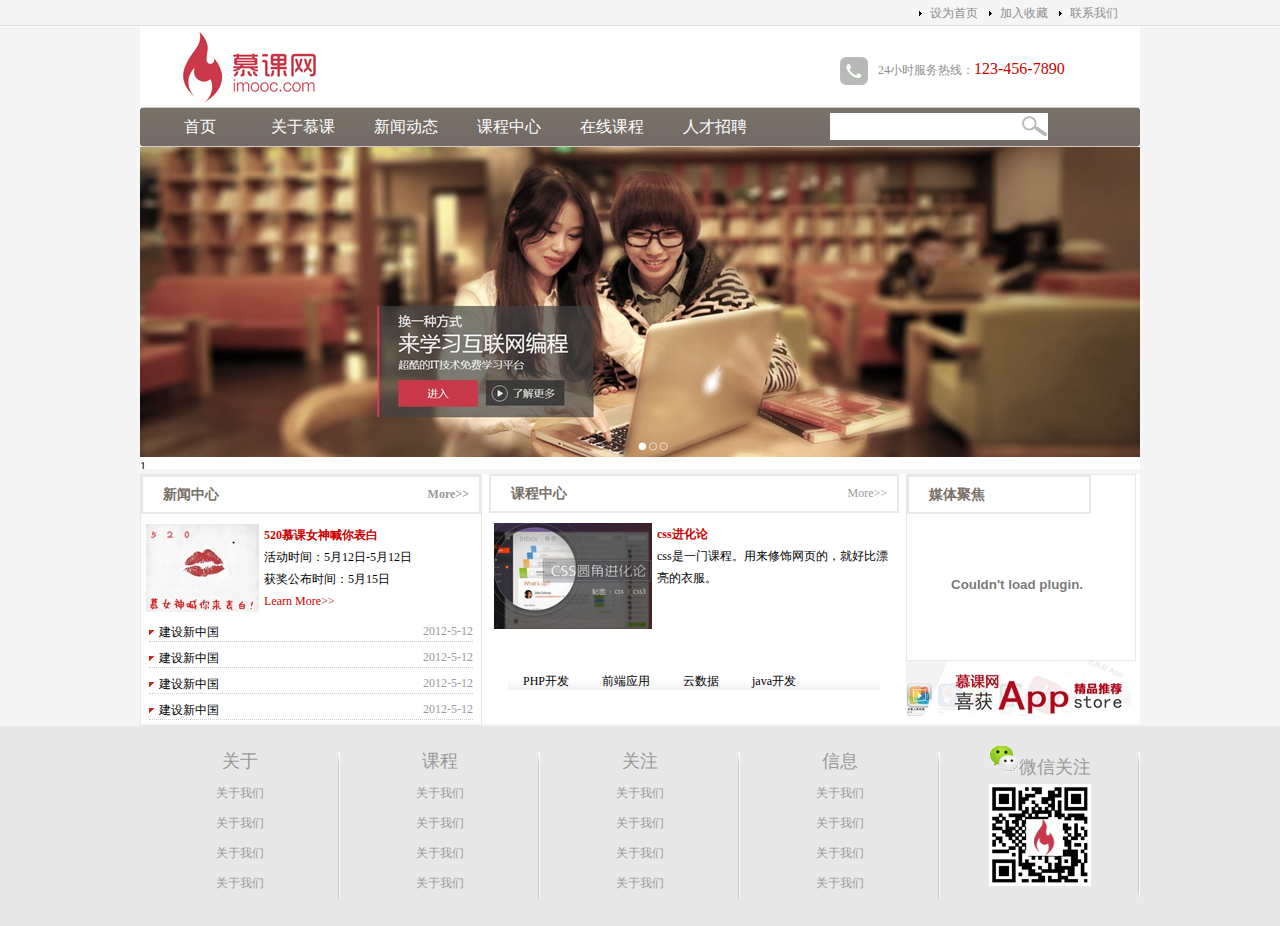
<file: qiye/index.html>
<!DOCTYPE html>
<html>
<head>
<meta http-equiv="Content-Type" content="text/html;charset=utf-8" />
<title>首页</title>
<link href="css/main.css" rel="stylesheet" type="text/css">
<script type="text/javascript" src="js/setHomeSetFav.js" charset="gb2312"></script>
<!-- 引入插件文件 -->
<script type="text/javascript" src="js/myfocus-2.0.1.min.js" charset="utf-8"></script>
<script type="text/javascript" src="js/mf-pattern/mF_fancy.js"></script>
<link href="js/mf-pattern/mF_fancy.css">
<!-- 引入插件文件结束 -->
<!-- 插件使用 -->
<script type="text/javascript">
myFocus.set({
	id:"picBox"
})
</script>
</head>
<body>
<!--头部制作-->
<div class="header">
	<div class="header_content">
		<ul>
			<li><a href="#">联系我们</a></li>
			<li><a href="#" onclick="AddFavorite(window.location, document.title)">加入收藏</a></li>
			<li><a href="#" onclick="SetHome(window.location)">设为首页</a></li>
		</ul>
	</div>
</div>
<!--头部制作结束-->
<!-- wrap部分 -->
<div class="wrap">
	<!-- logo部分 -->
	<div class="logo">
		<div class="logo_left">
			<a href="#"></a>
		</div>
		<div class="logo_right">
			<img src="img/tel.jpg" alt="服务热线">24小时服务热线：<span class="tel">123-456-7890</span>
		</div>
	</div>
	<!-- logo部分结束 -->
	<!-- nav部分 -->
	<div class="nav">
		<div class="nav_left"></div>
		<div class="nav_mid">
			<div class="nav_mid_left">
				<ul>
					<li><a href="#">首页</a></li>
					<li><a href="list.html">关于慕课</a></li>
					<li><a href="list.html">新闻动态</a></li>
					<li><a href="list.html">课程中心</a></li>
					<li><a href="list.html">在线课程</a></li>
					<li><a href="list.html">人才招聘</a></li>
				</ul>
				</div>
			<div class="nav_mid_right">
				<form action="" method="post">
					<input type="text" name="keyword" class="search_txt">
				</form>
			</div>
		</div>
		<div class="nav_right"></div>
	</div>
	<!-- nav结束 -->
	<!-- 焦点图部分 -->
	<div class="ad" id="picBox">
		<div class="loading"><img src="img/loading.gif" alt="图片加载中"></div>
		<div class="pic">
			<ul>
				<li><img src="img/ad2.jpg" alt="1"></li>
				<li><img src="img/ad3.jpg" alt="2"></li>
				<li><img src="img/ad4.jpg" alt="3"></li>
			</ul>
		</div>
	</div>
	<!-- 焦点图结束 -->
	<!-- 信息展示区 -->
	<div class="main">
		<!-- 新闻区 -->
		<div class="news">
			<div class="title">
				<h2 class="title_left">新闻中心<h2>
				<a href="news.html" class="title_right">More&gt;&gt;</a>
			</div>
			<div class="pic_news">
				<img src="img/news.jpg" alt="1">
				<h2><a href="news.html">520慕课女神喊你表白</a></h2>
				<p>活动时间：5月12日-5月12日<br/>
					获奖公布时间：5月15日<br/>
					<a href="news.html">Learn More&gt;&gt;</a><br/>
				</p>
			</div>
			<div class="news_list">
				<ul>
					<li><a href="news.html">建设新中国</a><span class="date">2012-5-12</span></li>
					<li><a href="news.html">建设新中国</a><span class="date">2012-5-12</span></li>
					<li><a href="news.html">建设新中国</a><span class="date">2012-5-12</span></li>
					<li><a href="news.html">建设新中国</a><span class="date">2012-5-12</span></li>
				</ul>
			</div>
		</div>
		<!-- 课程区 -->
		<div class="course">
			<div class="title">
				<h2 class="title_left">课程中心</h2>
				<a href="news.html" class="title_right">More&gt;&gt;</a>
			</div>
			<div class="course_pic">
				<img src="img/css.jpg" alt="css">
				<h2><a href="news.html">css进化论</a></h2>
				<p>css是一门课程。用来修饰网页的，就好比漂亮的衣服。</p>
			</div>
			<div class="course_type">
				<ul>
					<li>PHP开发</li>
					<li>前端应用</li>
					<li>云数据</li>
					<li>java开发</li>
				</ul>
			</div>
		</div>
		<!-- slidebar区 -->
		<div class="slidebar">
			<div class="video">
				<div class="title">
					<h2 class="title_left">媒体聚焦</h2>
				</div>
				<div class="video_content">
					<embed src='http://player.youku.com/player.php/Type/Folder/Fid//Ob//sid/XMTgzMzY4MDE5Mg==/v.swf' quality='high' width='220' height='140' align='middle' allowScriptAccess='always' allowFullScreen='true' mode='transparent' type='application/x-shockwave-flash'></embed>
				</div>
			</div>
			<div class="slidebar_ad">
				<img src="img/app.jpg" alt="app">
			</div>
		</div>
	</div>
	<!-- 信息展示区结束 -->
</div>
<!-- wrap结束 -->
<!-- 版权区 -->
<div class="copyright">
	<div class="copyright_content">
		<ul>
			<li>
				<a href="#">关于</a>
				<ul>
					<li><a href="#">关于我们</a></li>
					<li><a href="#">关于我们</a></li>
					<li><a href="#">关于我们</a></li>
					<li><a href="#">关于我们</a></li>
				</ul>
			</li>
			<li>
				<a href="#">课程</a>
				<ul>
					<li><a href="#">关于我们</a></li>
					<li><a href="#">关于我们</a></li>
					<li><a href="#">关于我们</a></li>
					<li><a href="#">关于我们</a></li>
				</ul>
			</li>
			<li>
				<a href="#">关注</a>
				<ul>
					<li><a href="#">关于我们</a></li>
					<li><a href="#">关于我们</a></li>
					<li><a href="#">关于我们</a></li>
					<li><a href="#">关于我们</a></li>
				</ul>
			</li>
			<li>
				<a href="#">信息</a>
				<ul>
					<li><a href="#">关于我们</a></li>
					<li><a href="#">关于我们</a></li>
					<li><a href="#">关于我们</a></li>
					<li><a href="#">关于我们</a></li>
				</ul>
			</li>
			<li>
				<a href="#"><img src="img/weixin.png" alt="weixin">微信关注</a>
				<ul>
					<li><img src="img/qrcode.jpg" alt="erweima"></li>
				</ul>
			</li>
		</ul>
	</div>
</div>
</body>
</html>
</file>
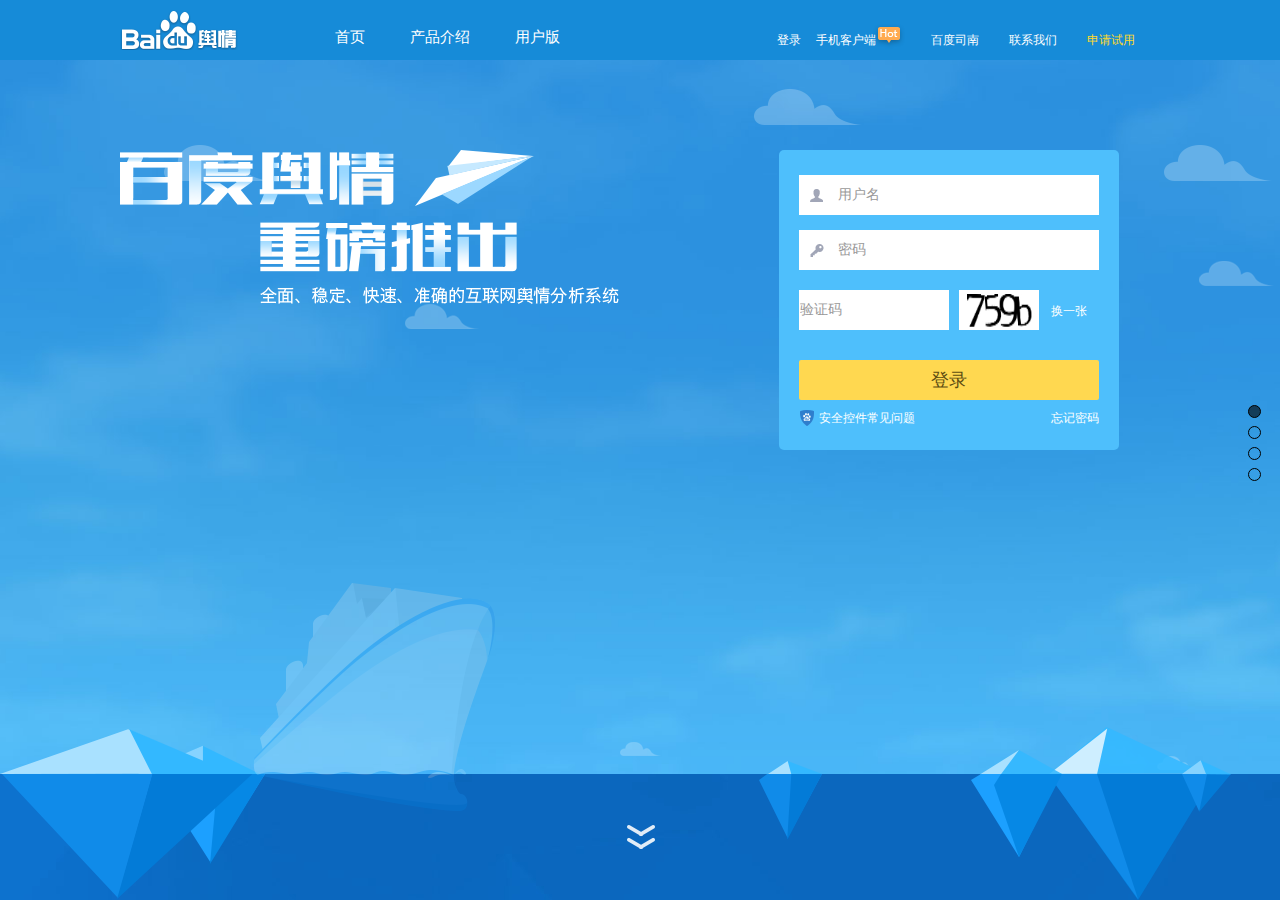
<file: baiduyuqing/baidu.html>
<!DOCTYPE html>
<html lang="en">
<head>
    <meta charset="UTF-8">
    <title>Title</title>
    <link rel="stylesheet" href="css/public.css">
    <link rel="stylesheet" href="css/baidu.css">
</head>
<body>
<div class="bigbox">
    <div class="daohang">
        <div class="zhong">
            <a href=""></a>
            <ul>
                <li><a href="">首页</a></li>
                <li><a href="">产品介绍</a></li>
                <li><a href="">用户版</a></li>
            </ul>
            <ul>
                <li><a href="">登录</a></li>
                <li><a href="" class="sjkhd">手机客户端</a></li>
                <li><a href="">百度司南</a></li>
                <li><a href="">联系我们</a></li>
                <li><a href="" style="color:#FFDA28;">申请试用</a></li>
            </ul>
            <div class="dian">
                <span class="dian-top"></span>
                <span class="dian-bottom"></span>
            </div>
            <div class="meau">
                <a href="">登录</a>
                <a href="">手机客户端</a>
                <a href="">百度司南</a>
                <a href="">联系我们</a>
                <a href="">申请试用</a>
            </div>
        </div>
    </div>

    <div class="box">
        <div class="list">
                <div class="yun-f"></div>
                <div class="yun-t"></div>
                <div class="yun-th"></div>
                <div class="yuqing">
                    <div class="zi"></div>
                    <div class="feiji"></div>
                </div>
            <div class="footer">
                <div class="obj1"></div>
                <div class="obj2"></div>
                <div class="obj3"></div>
                <div class="obj4 animate-left"></div>
                <div class="jian"></div>
            </div>
            <div class="dlk">
                <div class="yhm">
                    <div class="left"></div>
                    <input type="text" value="用户名">
                </div>
                <div class="mima">
                    <div class="left"></div>
                    <input type="text" value="密码">
                </div>
                <div class="yzm">
                    <input type="text" value="验证码">
                </div>
                <div class="huan">
                    <div class="yzmt"><img src="images/cas.baidu.com.jpg" alt=""></div>
                    <a href="">换一张</a>
                </div>
                <a href="" class="dl">登录</a>
                <div class="aqkj">
                    <div class="left"></div>
                    <a href="">安全控件常见问题</a>
                    <a href="">忘记密码</a>
                </div>
            </div>
        </div>
        <div class="list">
            <div class="tupian animate-right"></div>
            <div class="footer-1">
                <div></div>
                <div></div>
                <div></div>
                <div></div>
                <div></div>
                <div class="jian"></div>
            </div>
            <div class="middle animate-left">
                <h1></h1>
                <span>数据收集与处理</span>
                <p>15年专业数据收集与语义分析技术积累<br>
                    卓越极致，不断攀登</p>
            </div>
        </div>
        <div class="list">
            <div class="tupian-1 tupian animate-right"></div>
            <div class="footer-2">
                <div class="jian"></div>
            </div>
            <div class="middle animate-left">
                <h2></h2>
                <span>舆情分析逻辑与架构</span>
                <p>声量诊断、传播分析、情感提炼、受众画像
                    <br>
                    有方法论，更有智慧</p>
                <div class="kuai"></div>
                <div class="kuai"></div>
                <div class="kuai"></div>
                <div class="kuai"></div>
                <div class="kuai"></div>
            </div>

        </div>
        <div class="list">
            <div class="middle animate-left">
                <h3></h3>
                <span>专业数据可视化</span>
                <p>非凡的数据洞悉和可视化能力
                    <br>
                    精研数据，惊艳所见</p>
            </div>
            <div class="tupian3 animate-right"></div>
            <div class="dibuzi"><span>© 2014 Baidua</span><a href="">使用百度前必读</a></div>
            <div class="yuan"></div>
        </div>
        <ul>
            <li style="background: rgba(0,0,0,.6)"></li>
            <span>登录百度舆情</span>
            <li></li>
            <span>领先:数据收集与处理</span>
            <li></li>
            <span>全面:舆情分析逻辑与架构</span>
            <li></li>
            <span>专业:专业数据可视化</span>
        </ul>
    </div>
</div>
</body>
<!--<script src="node_modules/touchjs/touch.min.js"></script>-->
<script src="js/jquery.js"></script>
<script src="js/baidu.js"></script>
</html>
</file>
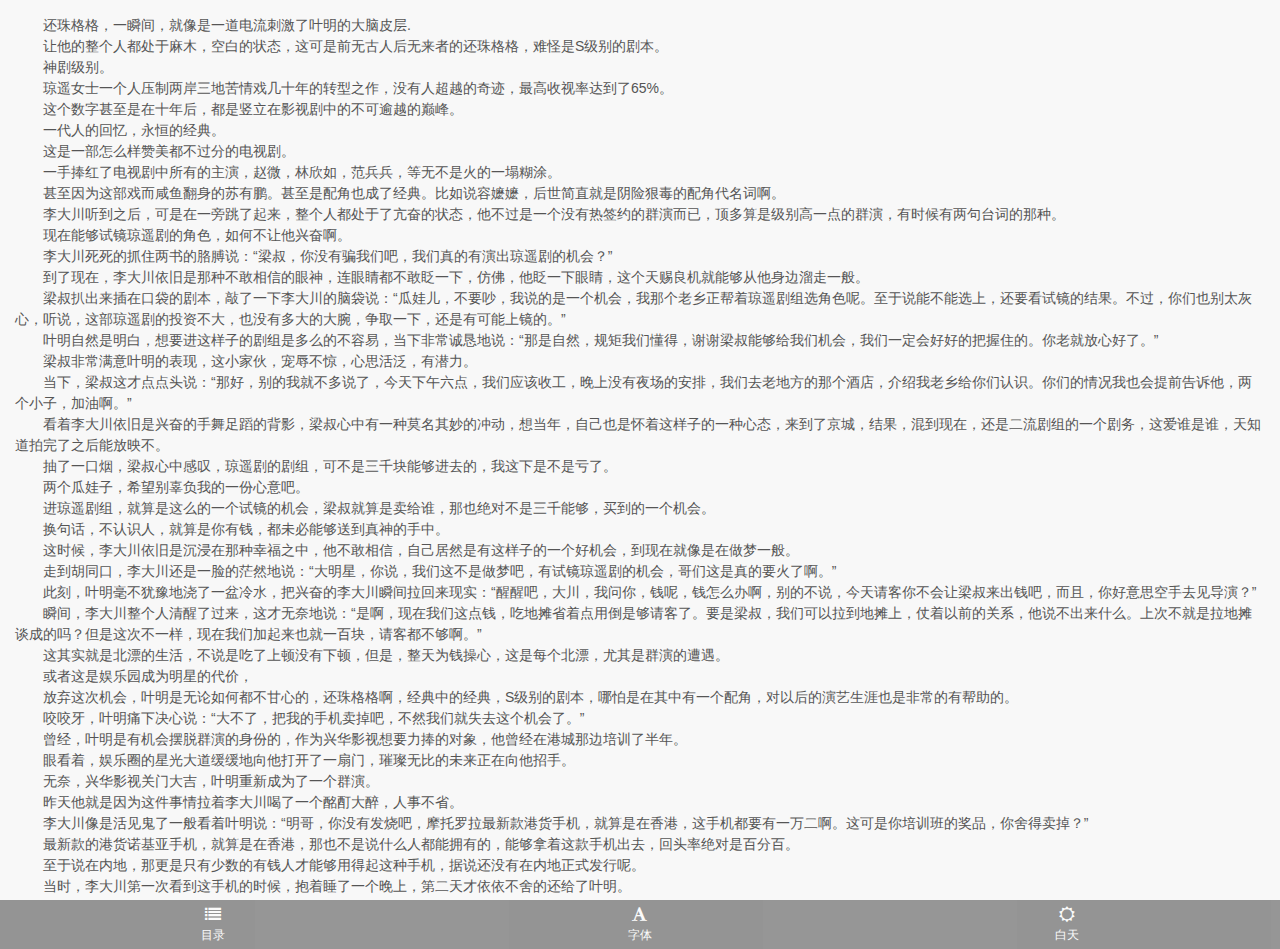
<file: reader/reder.html>
<!DOCTYPE html>
<html lang="en">
<head>
    <meta charset="UTF-8">
    <title>Title</title>
    <meta name="viewport" content="width=device-width,initial-scale=1,user-scalable=no">
    <link rel="stylesheet" href="css/font-awesome.min.css">
    <link rel="stylesheet" href="css/reset.css">
    <link rel="stylesheet" href="css/jquery.range.css">
    <link rel="stylesheet" href="css/style.css">
    <script src="js/hammer.min.js"></script>
    <script src="js/jquery.min.js"></script>
    <script src="js/jquery.range-min.js"></script>
    <script src="js/jquery.cookie.js"></script>
</head>
<body>
<!--<div id="mask"></div>-->
<header id="header">
    起点小说
</header>
<footer id="footer">
    <nav>
        <a href="index.html" class="dir">
            <i class="fa fa-list"></i>
            <div>目录</div>
        </a>
        <a href="javascript:;" class="font">
            <i class="fa fa-font"></i>
            <div>字体</div>
        </a>
        <a href="javascript:;" class="bg">
            <i class="fa fa-moon-o"></i>
            <i class="fa fa-sun-o"></i>
            <div></div>
        </a>
    </nav>
    <div class="panel">
        <ul>
            <li>
                字号
            </li>
            <li>
                <input class="range-slider" type="hidden"/>
            </li>
        </ul>
        <ul>
            <li>
                颜色
            </li>
            <li class="colors">

            </li>
        </ul>

    </div>
</footer>
<div class="main">
    <div>


        <p>　　还珠格格，一瞬间，就像是一道电流刺激了叶明的大脑皮层.<p>　　让他的整个人都处于麻木，空白的状态，这可是前无古人后无来者的还珠格格，难怪是S级别的剧本。</p>
        <p>　　神剧级别。</p>
        <p>　　琼遥女士一个人压制两岸三地苦情戏几十年的转型之作，没有人超越的奇迹，最高收视率达到了65%。</p>
        <p>　　这个数字甚至是在十年后，都是竖立在影视剧中的不可逾越的巅峰。</p>
        <p>　　一代人的回忆，永恒的经典。</p>
        <p>　　这是一部怎么样赞美都不过分的电视剧。</p>
        <p>　　一手捧红了电视剧中所有的主演，赵微，林欣如，范兵兵，等无不是火的一塌糊涂。</p>
        <p>　　甚至因为这部戏而咸鱼翻身的苏有鹏。甚至是配角也成了经典。比如说容嬷嬷，后世简直就是阴险狠毒的配角代名词啊。</p>
        <p>　　李大川听到之后，可是在一旁跳了起来，整个人都处于了亢奋的状态，他不过是一个没有热签约的群演而已，顶多算是级别高一点的群演，有时候有两句台词的那种。</p>
        <p>　　现在能够试镜琼遥剧的角色，如何不让他兴奋啊。</p>
        <p>　　李大川死死的抓住两书的胳膊说：“梁叔，你没有骗我们吧，我们真的有演出琼遥剧的机会？”</p>
        <p>　　到了现在，李大川依旧是那种不敢相信的眼神，连眼睛都不敢眨一下，仿佛，他眨一下眼睛，这个天赐良机就能够从他身边溜走一般。</p>
        <p>
            　　梁叔扒出来插在口袋的剧本，敲了一下李大川的脑袋说：“瓜娃儿，不要吵，我说的是一个机会，我那个老乡正帮着琼遥剧组选角色呢。至于说能不能选上，还要看试镜的结果。不过，你们也别太灰心，听说，这部琼遥剧的投资不大，也没有多大的大腕，争取一下，还是有可能上镜的。”</p>
        <p>　　叶明自然是明白，想要进这样子的剧组是多么的不容易，当下非常诚恳地说：“那是自然，规矩我们懂得，谢谢梁叔能够给我们机会，我们一定会好好的把握住的。你老就放心好了。”</p>
        <p>　　梁叔非常满意叶明的表现，这小家伙，宠辱不惊，心思活泛，有潜力。</p>
        <p>　　当下，梁叔这才点点头说：“那好，别的我就不多说了，今天下午六点，我们应该收工，晚上没有夜场的安排，我们去老地方的那个酒店，介绍我老乡给你们认识。你们的情况我也会提前告诉他，两个小子，加油啊。”</p>
        <p>　　看着李大川依旧是兴奋的手舞足蹈的背影，梁叔心中有一种莫名其妙的冲动，想当年，自己也是怀着这样子的一种心态，来到了京城，结果，混到现在，还是二流剧组的一个剧务，这爱谁是谁，天知道拍完了之后能放映不。</p>
        <p>　　抽了一口烟，梁叔心中感叹，琼遥剧的剧组，可不是三千块能够进去的，我这下是不是亏了。</p>
        <p>　　两个瓜娃子，希望别辜负我的一份心意吧。</p>
        <p>　　进琼遥剧组，就算是这么的一个试镜的机会，梁叔就算是卖给谁，那也绝对不是三千能够，买到的一个机会。</p>
        <p>　　换句话，不认识人，就算是你有钱，都未必能够送到真神的手中。</p>
        <p>　　这时候，李大川依旧是沉浸在那种幸福之中，他不敢相信，自己居然是有这样子的一个好机会，到现在就像是在做梦一般。</p>
        <p>　　走到胡同口，李大川还是一脸的茫然地说：“大明星，你说，我们这不是做梦吧，有试镜琼遥剧的机会，哥们这是真的要火了啊。”</p>
        <p>　　此刻，叶明毫不犹豫地浇了一盆冷水，把兴奋的李大川瞬间拉回来现实：“醒醒吧，大川，我问你，钱呢，钱怎么办啊，别的不说，今天请客你不会让梁叔来出钱吧，而且，你好意思空手去见导演？”</p>
        <p>
            　　瞬间，李大川整个人清醒了过来，这才无奈地说：“是啊，现在我们这点钱，吃地摊省着点用倒是够请客了。要是梁叔，我们可以拉到地摊上，仗着以前的关系，他说不出来什么。上次不就是拉地摊谈成的吗？但是这次不一样，现在我们加起来也就一百块，请客都不够啊。”</p>
        <p>　　这其实就是北漂的生活，不说是吃了上顿没有下顿，但是，整天为钱操心，这是每个北漂，尤其是群演的遭遇。</p>
        <p>　　或者这是娱乐园成为明星的代价，</p>
        <p>　　放弃这次机会，叶明是无论如何都不甘心的，还珠格格啊，经典中的经典，S级别的剧本，哪怕是在其中有一个配角，对以后的演艺生涯也是非常的有帮助的。</p>
        <p>　　咬咬牙，叶明痛下决心说：“大不了，把我的手机卖掉吧，不然我们就失去这个机会了。”</p>
        <p>　　曾经，叶明是有机会摆脱群演的身份的，作为兴华影视想要力捧的对象，他曾经在港城那边培训了半年。</p>
        <p>　　眼看着，娱乐圈的星光大道缓缓地向他打开了一扇门，璀璨无比的未来正在向他招手。</p>
        <p>　　无奈，兴华影视关门大吉，叶明重新成为了一个群演。</p>
        <p>　　昨天他就是因为这件事情拉着李大川喝了一个酩酊大醉，人事不省。</p>
        <p>　　李大川像是活见鬼了一般看着叶明说：“明哥，你没有发烧吧，摩托罗拉最新款港货手机，就算是在香港，这手机都要有一万二啊。这可是你培训班的奖品，你舍得卖掉？”</p>
        <p>　　最新款的港货诺基亚手机，就算是在香港，那也不是说什么人都能拥有的，能够拿着这款手机出去，回头率绝对是百分百。</p>
        <p>　　至于说在内地，那更是只有少数的有钱人才能够用得起这种手机，据说还没有在内地正式发行呢。</p>
        <p>　　当时，李大川第一次看到这手机的时候，抱着睡了一个晚上，第二天才依依不舍的还给了叶明。</p>
        <p>　　不过，叶明并没有真的用这款手机，因为他用不起啊，饭都快吃不起，马上就要被房东给扫地出门了，还用手机，开户费电话费你用得起吗？</p>
        <p>　　叶明非常果断的点点头说：“就是它了，要不然我们去抢银行啊，正版港货，当时我可是留了发票的，应该能够，买上去一个好价钱来。”</p>
        <p>　　二话不说，回家取手机，带着发票找买主。</p>
        <p>　　两个人中午甚至是说喝了一碗兰州拉面解决问题，接着卖手机。</p>
        <p>　　为了多卖几个钱，两个人可是跑了不少的路。</p>
        <p>　　到了日落西山的时候，叶明终于死死的攥着六千块钱，从一个邮电局对过的门市里面出来了。</p>
        <p>　　看了看四周的动静，叶明小心翼翼的把钱收好，这才长长的舒了一口气，成败在此一举。</p>
        <p>　　李大川却在一旁抱怨说：“我们跑了十多家门市，才卖了六千块，要是能找个熟人疏通一下关系，八千也能够卖得出去啊，这帮商人，简直是奸商啊。”</p>
        <p>　　叶明安慰他说：“你知足吧你，六千，这已经算是最高的价格，找人可能卖的更多一点，但是我们没有那个时间啊。这种试镜的机会，那是稍纵即逝，不知道多少人等着呢。”</p>
        <p>　　四川饭店，以前，如果叶明、李大川和梁叔三个人，如果赚钱了，那就会到这里来庆祝一下，因为梁叔是四川人，自然是喜欢这里的口味了。</p>
        <p>　　而这个时候，空气中弥漫的是匆忙的气氛，霓虹灯下，匆匆而过的人群，演绎着各种不同的悲喜人生。</p>
        <p>　　叶明非常喜欢这样子的时候坐下来观察来来往往的行人，从他们的眼神，表情之中揣摩他们的故事，想象着，如果自己是他们的话，应该如何应付。</p>
        <p>　　这个也是锻炼演技的一种方法。</p>
        <p>　　时针已经到达了六点半的位置了，这时候，李大川有点坐不住了，不时地看着四川饭店里面的那个老式的除了钟声不响，什么地方都响的一款八十年代的老式挂钟。‘</p>
        <p>　　挂钟每一次的滴答声，对李大川来讲都会是一种煎熬。</p>
        <p>　　等待的煎熬</p>
        <p>　　此刻，李大川自顾自的抱怨说：“梁叔也真是的，不会忘记了我们不来了吧，这应该收工过来了啊。”</p>
        <p>　　在李大川看来，那个剧组距离这里不过十分钟的车程，就算是梁叔收工之后耽误了一会的话，那也有足够时间赶过来的。</p>
        <p>　　现在都六点半了，自然是超时了不少了。</p>
        <p>　　而从李大川的焦急的表情，还有坐立不安的表现上来看，他对这次机会太重视了。</p>
        <p>　　叶明敲打了一下桌子，招呼了一声服务员给来一壶水。</p>
        <p>　　年轻漂亮的小姑娘，打扮的利利索索的，提着一个小水壶走过来，操着一口流利的川普说：“哎呦，这不是两个大明星撒，干啥子不吃饭光喝水，喝水能喝饱还是撒子。”</p>
        <p>　　因为是熟人，小姑娘也是毫不犹豫的调侃了两个人。</p>
        <p>
            　　李大川不服气的哼哼唧唧地学着服务员说话：“小琴你个女娃儿懂啥子，哥哥这叫卧薪尝胆，卧薪尝胆懂不懂。哥哥马上就要成为明星了，以后，记得哥哥给你签名，要不，现在你拿本子来，我先练练，不然，等哥哥成名了，你想要就难了。”</p>
        <p>　　小琴毫不犹豫的白了李大川一眼说：“要的，大明星，那你都有啥子作品，说说看，本姑娘也开开眼界哈。”</p>

    </div>
</div>
<script src="js/reader.js"></script>
</body>
</html>
</file>
<file: qiye/css/main.css>
*{
	margin:0;
	padding:0;
	font-size:12px;
}
body{
	background-color:#f5f5f5;
}
/*头部部分*/
.header{
	width:100%;
	height:27px;
	background:url("../img/top_bg.jpg") repeat-x;
}
.header_content{
	width: 1000px;
	margin:0 auto;
}
.header_content li{
	list-style-image: url(../img/li_bg.gif);
	float: right;
	width: 70px;
	line-height: 27px;
}
.header_content a:link,.header_content a:visited{
	color: #8e8e8e;
	text-decoration: none;
}
.header_content a:hover,.header_content a:active{
	color: #900;
	text-decoration: none;
}
/*logo部分*/
.wrap{
	width: 1000px;
	margin: 0 auto;
}
.logo{
	height: 80px;
	background-color: #fff;
}
.logo_left{
	float: left;
	background:url(../img/logo.jpg) no-repeat;
	/* width: 200px;
	height: 80px; */
}
.logo_left a{
	display: block;
	width: 200px;
	height: 80px;
}
.logo_right{
	width: 300px;
	float: right;
	height: 28px;
	margin-top: 30px;
	color: #8e8e8e;
}
.logo_right img{
	vertical-align: middle;
	margin-right: 10px;
}
.tel{
	font-family: "微软雅黑";
	font-size:16px;
	color:#c00;
}
/*nav*/
.nav{
	height: 40px;
}
.nav_left,.nav_mid,.nav_right{
	float: left;
	height: 40px;
}
.nav_left{
	width: 10px;
	background: url(../img/nav_left.jpg) no-repeat;
}
.nav_mid{
	width: 980px;
	background: url(../img/nav_bg.jpg) repeat-x;
}
.nav_right{
	width:10px;
	background:url(../img/nav_right.jpg) no-repeat;
}
.nav_mid_left,.nav_mid_right{
	float: left;
}
.nav_mid_left{
	width: 680px;
}
.nav_mid_right{
	width: 300px;
}
.nav_mid_left li{
	list-style: none;
	display: inline-block;
	width: 100px;
	text-align: center;
	line-height: 40px;
}
.nav_mid_left a:link,.nav_mid_left a:visited{
	color: #fff;
	text-decoration: none;
	font-size: 16px;
	font-family: "微软雅黑";
}
.nav_mid_left a:hover,.nav_mid_left a:active{
	color: #ff0;
	text-decoration: none;
	font-size: 16px;
	font-family: "微软雅黑";
}
.search_txt{
	width: 190px;
	height: 25px;
	margin-top: 6px;
	background: url(../img/search.jpg) no-repeat right center;
	background-color: #fff;
	padding-right: 26px;
	border:1px solid #fff;
}
/*焦点图*/
.ad{
	height:310px;
	overflow: hidden;
}
/*信息展示区*/
.main{
	height: 250px;
	background-color: #fff;
	margin-top: 5px;
}
.news,.course,.slidebar{
	float: left;
	height: 250px;
}
/*新闻区*/
.news{
	width: 340px;
	border:1px solid #e8e8e8;
}
.news .title,.course .title,.slidebar .title_left{
	height: 35px;
	border:2px solid #e8e8e8;
}
.news .title_left,.course .title_left,.slidebar .title_left{
	width: 70%;
	font-family: "微软雅黑";
	font-size: 14px;
	font-weight: bold;
	color:#786f66;
	float: left;
	line-height: 35px;
	padding-left: 20px;
}
.news .title_right,.course .title_right{
	display: inline-block;
	width: 20%;
	float: right;
	line-height: 35px;
	text-align: right;
	padding-right: 10px;
	text-decoration: none;
	color: #999;
}
.news .pic_news{
	height: 80px;
	margin-top: 10px;
	line-height: 22px;
}
.news .pic_news img,.course_pic img{
	float: left;
	margin: 0 5px;
}
.pic_news a,.course_pic a{
	color: #c00;
	text-decoration: none;
}
.news_list{
	margin-top: 20px;
}
.news_list li{
	list-style:none;
	background-image: url(../img/list.jpg);
	background-repeat: no-repeat;
	padding-left: 10px;
	margin: 8px;
	border-bottom: 1px dotted #ccc;

}
.news_list li a:link,.news_list li a:visited{
	text-decoration: none;
	color:#000;
}
.news_list li a:hover,.news_list li a:active{
	text-decoration: none;
	color: #f00;
}
.date{
	color: #999;
	float: right;
}
/*课程区*/
.course{
	width: 410px;
	border：1px solid #e8e8e8;
	margin: 0 7px;
	
}
.course_pic{
	height:120px;
	margin-top: 10px;
	line-height: 22px;
}
.course_type{
	width: 372px;
	height: 37px;
	background:url(../img/product_type_bg.jpg) no-repeat;
	margin: 20px auto;
}
.course_type li{
	list-style: none;
	line-height: 37px;
	margin: 0 15px;
	display: inline-block;
}
/*sliderbar区*/
.slidebar{
	width: 230px;	
}
.video{
	height: 185px;
	border:1px solid #e8e8e8;
}
.video_content{
	height: 150px;
}
.sliderbar_ad{
	height:55px;
	border:1px solid #e8e8e8;
	margin-top: 10px;
}
/*版权区*/
.copyright{
	width: 100%;
	height: 200px;
	background-color: #e8e8e8;
	overflow: hidden;
}
.copyright_content{
	width: 1000px;
	margin: 0 auto;
	padding-top: 20px;
}
.copyright_content li{
	list-style:none;
	float: left;
	width: 200px;
	background: url(../img/line.png) no-repeat right center;
	text-align: center;
	line-height: 30px;
	font-family: "微软雅黑";
}
.copyright_content a{
	text-decoration: none;
	font-style: 12px;
	color: #999;
}
.copyright_content>ul>li>a{
	font-size:18px;
}
</file>
<file: qiye/js/mf-pattern/mF_fancy.css>
/*=========mF_fancy ========*/
.mF_fancy .pic{position:absolute;z-index:1;}
.mF_fancy .pic ul{ position:absolute; top:0;left:0;width:x;height:100%; overflow:hidden;}
.mF_fancy .pic ul li{ position:absolute;top:0;left:0; display:none; overflow:hidden;}
.mF_fancy .txt{position:absolute;z-index:2; top:12px;left:12px; width:80%; color:#fff;}
.mF_fancy .txt li{position:absolute;top:0;width:100%; padding:12px; visibility:hidden; opacity:0;-webkit-transition:all .4s;-moz-transition:all .4s;-o-transition:all .4s;}
.mF_fancy .txt li a{display:block;color:#fff;font-size:14px;font-weight:bold;text-decoration:none; font-family:'微软雅黑';}/*标题样式*/
.mF_fancy .txt li p{ display:none;}/*隐藏详细描述文字*/
.mF_fancy .txt li.current{ visibility:visible; opacity:1;}
.mF_fancy .num{ position:absolute;bottom:0;left:0;width:100%; overflow:hidden;}
.mF_fancy .num ul{width:120%; background:#666; margin-left:-1px;}
.mF_fancy .num ul li{ display:inline-block;*display:inline;*zoom:1; height:12px; border-left:1px solid #ddd; background:#666; overflow:hidden; cursor:pointer;-webkit-transition:all .4s;-moz-transition:all .4s;-o-transition:all .4s;}
.mF_fancy .num ul li:hover{ background:#ddd;}
.mF_fancy .num ul li.current{ background:#090909; cursor:default;}
.mF_fancy .num ul li a{ display:none;}
.mF_fancy .thumb{ position:absolute; left:0;bottom:40px; width:100%; z-index:9;}
.mF_fancy .thumb ul{width:120%;}
.mF_fancy .thumb ul li{display:inline-block!important;*display:inline!important;*zoom:1;width:x; position:relative; visibility:hidden; cursor:pointer;}
.mF_fancy .thumb ul li img{ width:100%;}
.mF_fancy .prev,.mF_fancy .next{font:700 53px/58px arial;width:37px;height:65px;overflow:hidden;position:absolute;z-index:9;left:0px;cursor:pointer; top:40%;}
.mF_fancy .next{left:auto;right:0px;}
.mF_fancy .prev a,.mF_fancy .next a{display:block;color:#fff;text-align:center;text-decoration:none;visibility:hidden; opacity:0;-webkit-transition:all .4s;-moz-transition:all .4s;-o-transition:all .4s;}
.mF_fancy .prev a:hover,.mF_fancy .next a:hover{color:#f60;}
.mF_fancy .show a{ visibility:visible; opacity:1;}
</file>
<file: baiduyuqing/css/public.css>
body,p,h1,h2,h3,h4,h5,h6,ul,li,ol,dl,dt,dd,form,input{
    margin:0;
	padding:0;
	font-family:Arial,"微软雅黑";
	font-size:14px;
	list-style:none;/*清除列表标签的小圆点*/
}
a{
   color:#333;
   text-decoration:none;
} 

img{
	border:none;
}
/*响应式*/
.col-s-1{
	width:8.33333333333%;
	float: left;
}
.col-s-2{
	width:16.66666666667%;
	float: left;
}
.col-s-3{
	width:25%;
	float: left;
}
.col-s-4{
	width:33.33333333333333%;
	float: left;
}
.col-s-5{
	width:41.666666666666667%;
	float: left;
}
.col-s-6{
	width:50%;
	float: left;
}
.col-s-7{
	width:58.33333333333%;
	float: left;
}
.col-s-8{
	width:66.6666666666667%;
	float: left;
}
.col-s-9{
	width:75%;
	float: left;
}
.col-s-10{
	width:83.33333333333%;
	float: left;
}
.col-s-11{
	width:91.6666666666667%;
	float: left;
}
.col-s-12{
	width:100%;
	float: left;
}
@media screen and (min-width: 1000px){
	.box{
		width:1000px;
	}
	.col-l-1{
		width:8.33333333333%;
		float: left;
	}
	.col-l-2{
		width:16.66666666667%;
		float: left;
	}
	.col-l-3{
		width:25%;
		float: left;
	}
	.col-l-4{
		width:33.33333333333333%;
		float: left;
	}
	.col-l-5{
		width:41.666666666666667%;
		float: left;
	}
	.col-l-6{
		width:50%;
		float: left;
	}
	.col-l-7{
		width:58.33333333333%;
		float: left;
	}
	.col-l-8{
		width:66.6666666666667%;
		float: left;
	}
	.col-l-9{
		width:75%;
		float: left;
	}
	.col-l-10{
		width:83.33333333333%;
		float: left;
	}
	.col-l-11{
		width:91.6666666666667%;
		float: left;
	}
	.col-l-12{
		width:100%;
		float: left;
	}
}
</file>
<file: baiduyuqing/css/baidu.css>
body,html{
    width: 100%;
    height: 100%;
}
*{
    box-sizing: border-box;
}
.bigbox{
    width: 100%;
    height: 100%;
    overflow: hidden;
}
.box{
    width: 100%;
    height: 100%;
    transition: margin 1s ease;
}
.bigbox .box .list{
    background-size: cover;
}
.list{
    width: 100%;
    height: 100%;
    position: relative;
}
.list:nth-of-type(1){
    background: url(../images/1.jpg) repeat center top;
}
.list:nth-of-type(2){
    background: url(../images/2.jpg) repeat center top;
}
.list:nth-of-type(3){
    background: url(../images/3.jpg) repeat center top;
}
.list:nth-of-type(4){
    background: url(../images/4.jpg) repeat center top;
}
/*daohang*/
.daohang{
    position: fixed;
    left: 0;
    top: 0;
    width: 100%;
    height: 60px;
    background: #168bd8;
    z-index: 999;
}
.zhong{
    height: 100%;
    width: 100%;
    margin: auto;
    position: relative;
}
.zhong>a{
    display: block;
    height: 40px;
    width: 120px;
    background: url(../images/1.png) -2px 0px ;
    position: absolute;
    bottom: 10px;
}
.zhong ul:nth-of-type(1){
    margin-left: 35%;
}
.zhong ul:nth-of-type(1) li{
    float: left;
}
.zhong ul:nth-of-type(1) li a{
    color: #fff;
    font-size: 15px;
    display: block;
    padding: 28px 25px 0 20px;
}
.zhong ul:nth-of-type(1) li a:hover{
    color: #67cbff;
}
.zhong ul:nth-of-type(2){
    display:none;
}
.dian{
    position: absolute;
    top: 27px;
    right: 30px;
    width: 20px;
    height: 30px;
    cursor: pointer;
}
.dian-top{
    display: block;
    width: 100%;
    height: 1px;
    background: #fff;
    margin-top: 9px;
    transition: transform 1s ease;
}
.dian-bottom{
    margin-top: 9px;
    display: block;
    width: 100%;
    height: 1px;
    background: #fff;
    transition: transform 1s ease;
}
.meau{
    width: 100%;
    height: 0;
    background: #000;
    position: absolute;
    left:0;
    top:60px;
    text-align: center;
    padding-top: 0px;
    visibility: hidden;
    transition: height 1s ease;
}
.meau a{
    display: block;
    color: #fff;
    line-height: 3em;
    font-size: 16px;
    opacity:0;
    transform: rotateY(60deg) scale(1,0.4);
}
.meau a:hover{
    color: #67cbff;
}
@media screen and (min-width: 1040px){
    .meau{
        display: none;
    }
    .zhong{
        width: 1040px;
    }
    .zhong ul:nth-of-type(1){
        margin-left: 195px;
    }
    .zhong ul:nth-of-type(2){
        display:block;
        position: absolute;
        right:10px;
    }
    .zhong ul:nth-of-type(2) li{
        float: left;
    }
    .zhong ul:nth-of-type(2) li a{
        color: #fff;
        font-size: 12px;
        display: block;
        padding: 32px 15px 0 15px;
    }
    .zhong ul:nth-of-type(2) li .sjkhd{
        background: url(../images/1.png) -31px -130px no-repeat;
        padding: 32px 40px 0 0;
    }
    .dian{
        display: none;
    }
}





/*11111111111111*/
/*云移动*/
.yun-f{
    position: absolute;top: 0;left: 0;
    width: 100%;height: 100%;
    background: url(../images/bg-top.png) repeat;
    -webkit-animation: yunmove 100s linear infinite;
    -moz-animation: yunmove 100s linear infinite;
    -ms-animation: yunmove 100s linear infinite;
    -o-animation: yunmove 100s linear infinite;
    animation: yunmove 100s linear infinite;
}
.yun-t{
    position: absolute;top: 150px;left: 0;
    width: 100%;height: 400px;
    background: url(../images/bg-middle.png) repeat;
    -webkit-animation: yunmove 280s linear infinite;
    -moz-animation: yunmove 280s linear infinite;
    -ms-animation: yunmove 280s linear infinite;
    -o-animation: yunmove 280s linear infinite;
    animation: yunmove 280s linear infinite;
}
.yun-th{
    position: absolute;bottom: 0;left: 0;
    width: 100%;height: 400px;
    background: url(../images/bg-bottom.png) repeat;
    -webkit-animation: yunmove 600s linear infinite;
    -moz-animation: yunmove 600s linear infinite;
    -ms-animation: yunmove 600s linear infinite;
    -o-animation: yunmove 600s linear infinite;
    animation: yunmove 600s linear infinite;
}
@keyframes yunmove {
    0% {
        background-position: 2000px 0;
    }
    50% {
        background-position: 0 0;
    }
    100% {
        background-position: -2000px 0;
    }
}
/*舆情飞机*/
.yuqing{
    display: none;
}
@media screen and (min-width: 1040px){
    .yuqing{
        display: block;
        width: 1040px;
        margin: 0 auto;
        position: relative;
    }
    .zi{
        position: absolute;
        width: 501px;height: 158px;
        background: url(../images/yuqing.png);
        top:150px;
        left:0;
    }
    .feiji{
        position: absolute;
        width: 119px;
        height: 78px;
        background: url(../images/feiji.png);
        left: 295px;
        top: 150px;
        -webkit-animation:feiji 3s infinite;
        -moz-animation:feiji 3s infinite;
        -ms-animation:feiji 3s infinite;
        -o-animation:feiji 3s infinite;
        animation:feiji 3s infinite;
    }
}
@keyframes feiji {
    0% {
        top: 135px;
    }
    40% {
        top: 150px;
    }
    100% {
        top: 135px;
    }
}
/*底部冰山*/
.footer{
   width: 100%;
    height: 126px;
    position: absolute;
    left: 0;
    bottom: 0;
    background:#0d71cd url(../images/first-2.jpg);
}
.obj1{
    position: absolute;
    width: 63px;
    height: 78px;
    background: url(../images/obj1.png);
    right: 458px;
    top: -13px;
}
.obj2{
    position: absolute;
    width: 260px;
    height: 175px;
    background: url(../images/obj2.png);
    right: 49px;
    top: -47px;
}
.obj3{
    position: absolute;
    width: 265px;
    height: 175px;
    background: url(../images/obj3.png);
    top: -50px;
}
.obj4{
    position: absolute;
    width: 242px;height: 228px;
    background: url(../images/obj4.png);
    left: 23.7%;
    top: -191px;
}
.jian{
    width:36px;
    height: 26px;
    background: url(../images/jt.png) no-repeat;
    position: absolute;
    left: 48.925%;
    bottom: 40%;
    color:#a6b6c6;
    cursor: pointer;
    -webkit-animation:jt 1s infinite steps(10,end);
    -moz-animation:jt 1s infinite steps(10,end);
    -ms-animation:jt 1s infinite steps(10,end);
    -o-animation:jt 1s infinite steps(10,end);
    animation:jt 1s infinite steps(10,end);
}
@keyframes jt {
    0% {
        opacity: 1;
        transform-origin: center center;
        transform: translate(-50%,0);
        bottom: 42px;
    }
    50% {
        opacity: .5;
        transform-origin: center center;
        transform: translate(-50%,0);
        bottom: 36px;
    }
    100% {
        opacity: 1;
        transform-origin: center center;
        transform: translate(-50%,0);
        bottom: 42px;
    }
}
/*登录框*/
.dlk{
    width: 340px;
    height: 300px;
    background: #4ebffc;
    border-radius: 5px;
    position: absolute;
    top:150px;
    right: 12.60191%;
    padding: 25px 20px 0 20px;
}
.yhm{
    width: 300px;
    height: 40px;
    background: #fff;
    border: 1px solid #fff;
}
.yhm .left{
    background: url(../images/icons.png) no-repeat -124px -12px;
    width: 14px;
    height: 14px;
    margin: 12px 3px 0 10px;
    float: left;
}
.yhm input{
    height: 100%;
    width: 260px;
    border: none;
    float: right;
    color: #999;
}
.mima{
    width: 300px;
    height: 40px;
    background: #fff;
    border: 1px solid #fff;
    position: absolute;
    left: 20px;
    top:80px;
}
.mima .left{
    background: url(../images/icons.png) no-repeat -140px -12px;
    width: 14px;
    height: 14px;
    margin: 12px 3px 0 10px;
    float: left;
}
.mima input{
    height: 100%;
    width: 260px;
    border: none;
    float: right;
    color: #999;
}
.yzm{
    width: 150px;
    height: 40px;
    background: #fff;
    border: 1px solid #fff;
    position: absolute;
    left: 20px;
    top:140px;
}
.yzm input{
    height: 100%;
    width: 100%;
    border: none;
    color: #999;
}
.huan{
    width: 140px;
    height: 40px;
    position: absolute;
    left: 180px;
    top:140px;
    line-height: 40px;
}
.huan a{
    margin-left: 15px;
    font-size: 12px;
    color: #fff;
}
.huan .yzmt{
    width: 77px;
    height: 39px;
    float: left;
}
.dl{
    display: block;
    width: 300px;
    height: 40px;
    position: absolute;
    left: 20px;
    bottom: 50px;
    background: #ffd850;
    color: #5c4c12;
    border-radius: 2px;
    text-align: center;
    line-height: 40px;
    font-size: 18px;
}
.aqkj{
    width: 300px;
    height: 40px;
    position: absolute;
    left: 20px;
    bottom: 10px;
    padding-top: 10px;
}
.aqkj .left{
    width: 15px;
    height: 17px;
    background: url(../images/icons.png) no-repeat -203px -75px;
    float: left;
}
.aqkj a{
    color: #fff;
    font-size: 12px;
}
.aqkj a:nth-of-type(1){
    float: left;
    margin-left: 5px;
}
.aqkj a:nth-of-type(2){
    float: right;
}
.aqkj a:hover{
    text-decoration: underline;
}
/*222222222222222*/
.tupian{
    width: 444px;
    height: 427px;
    background: url(../images/2.png);
    position: absolute;
    left: 35%;
    top:155px;
}
.footer-1{
    width: 100%;
    height: 126px;
    position: absolute;
    left: 0;
    bottom:0;
}
.footer-1 div:nth-of-type(1){
    background: #35b568;
    width: 44px;
    height: 44px;
    position: absolute;
    left: 19%;
    bottom:0;
}
.footer-1 div:nth-of-type(2){
    background: #4ac179;
    width: 88px;
    height: 88px;
    position: absolute;
    left: 25%;
    bottom:0;
}
.footer-1 div:nth-of-type(3){
    background: #8ae75a;
    width: 44px;
    height: 44px;
    position: absolute;
    left: 31.5%;
    bottom:0;
}
.footer-1 div:nth-of-type(4){
    background: #8ae75a;
    width: 44px;
    height: 44px;
    position: absolute;
    left: 59%;
    bottom:0;
}
.footer-1 div:nth-of-type(5){
    background: #4ac179;;
    width: 44px;
    height: 44px;
    position: absolute;
    left: 65%;
    bottom:0;
}
.middle{
    display: none;
}
@media screen and (min-width: 1040px){
    .tupian{
        left:52%;
    }
    .middle{
        width: 450px;
        height: auto;
        display: block;
        position: absolute;
        left: 190px;
        top:200px;
        perspective: 800px;
    }
    .middle h1,.middle h2,.middle h3{
        width: 66px;
        height: 126px;
        background: url(../images/3.png) no-repeat;
        float: left;
        margin-right: 20px;
        transform-style: preserve-3d;
    }
    .middle span{
        display: block;
        font-size: 34px;
        font-weight: 400;
        color: #fff;
        padding: 15px 0 10px 15px;
    }
    .middle p{
        font-size: 19px;
        line-height: 32px;
        opacity: .8;
        color: #fff;
    }
}
@keyframes dsb {
        0%{
            transform: rotateY(0deg)  ;
        }
        50%{
            transform: rotateY(0deg)  ;
        }
        100%{
             transform: rotateY(360deg)  ;
        }
}
.middle h1,.middle h2 ,.middle h3{
animation: dsb 2s linear infinite;
transform-origin: center center ;
}



/*33333333333333*/
.middle h2{
    background: url(../images/4.png) no-repeat;
}
.tupian-1{
    width: 444px;
    height: 330px;
    background: url(../images/5.png);
}
.footer-2{
    width: 100%;
    height: 138px;
    background: url(../images/6.png);
    position: absolute;
    bottom: 0;
}
.kuai:nth-of-type(1){
    width: 88px;
    height: 88px;
    position: absolute;
    background: #33bb9a;
    left: 10px;
    top: -140px;
}
.kuai:nth-of-type(2){
    width: 88px;
    height: 88px;
    position: absolute;
    background: #29a2b8;
    left: -78px;
    top: -52px;
    z-index: -1;
}
.kuai:nth-of-type(3){
    width: 88px;
    height: 88px;
    position: absolute;
    background: #60cf6e;
    left: 98px;
    top: -52px;
    z-index: -1;
}
.kuai:nth-of-type(4){
    background:url(../images/5.jpg) #8ae75a;
    position: absolute;
    width: 176px;
    height: 176px;
    left: 10px;
    top: 35px;
    z-index: -1;
}
.kuai:nth-of-type(5){
    background: #33bb9a;
    position: absolute;
    width: 88px;
    height: 88px;
    left: 186px;
    top: 35px;
    z-index: -1;
}
@media screen and (min-width: 1040px){
    .tupian-1{
        width: 444px;
        height: 330px;
    }
}
/*444444444444*/
.middle h3{
    background: url(../images/7.png) no-repeat;
}
.tupian3{
    width: 603px;
    height: 361px;
    background: url(../images/8.png) no-repeat;
    position: absolute;
    left: 27%;
    top:155px;
}
@media screen and (min-width: 1040px) {
    .tupian3{
        left:35%;
    }
}
.dibuzi{
    width: 200px;
    height: 70px;
    position: absolute;
    bottom: 0;
    left: 42%;
    font-size: 12px;
    color: #fff;
}
.dibuzi a{
    font-size: 12px;
    color: #fff;
}
.dibuzi a:hover{
    text-decoration: underline;
}
.yuan{
    width: 275px;
    height: 245px;
    background: url(../images/9.png);
    position: absolute;
    left:140px;
    top:150px;
    z-index: 0;
    display: block;
}
.middle{
    z-index: 99;
}
/*选项卡*/
.box ul{
    position: fixed;
    top:45%;
    right:1.5%;
}
.box ul li{
    width: 13px;
    height: 13px;
    border:1px solid #000;
    border-radius: 50%;
    margin-bottom: 8px;
    cursor: pointer;
}

.box ul span{
    color: #fff;
    font-size: 12px;
    display: none;
}
.box ul span:nth-of-type(1){
    position: absolute;
    top: 0;
    left:-80px;
}
.box ul span:nth-of-type(2){
    position: absolute;
    top: 20px;
    left:-120px;
}
.box ul span:nth-of-type(3){
    position: absolute;
    top: 40px;
    left:-142px;
}
.box ul span:nth-of-type(4){
    position: absolute;
    top:60px;
    left:-120px;
}

.animate-left{
    transform: translate(-50px,0);
    opacity:0.2;
    transition: all 3s ease;
}
.animate-right{
    transform: translate(50px,0);
    opacity:0.2;
    transition: all 3s ease;
}
</file>
<file: reader/css/style.css>
*{
    box-sizing: border-box;
}
html,body{
    height: 100%;
    overflow: hidden;
}
#header,#footer{
    position: absolute;
    left: 0px;
    width: 100%;
    background: #333;
    -webkit-transition: all 1s;
    transition: all 1s;
    opacity: 0.5;
    height: 0;
    z-index: 1000;
    color:#fff;
}

#header{
    top:0;
    height: 44px;
    line-height: 44px;
    text-align: center;
    -webkit-transform: translateY(-100%);
    transform: translateY(-100%);
}
#header.show,#footer.show{
    opacity: 1;
    -webkit-transform: translateY(0);
    transform: translateY(0);

}
#footer{
    bottom: -49px;
    height: 49px;
    /*-webkit-transform: translateY(100%);
    transform: translateY(100%);*/
}
#footer.show{
    opacity: 1;
   bottom: 0px;
}
.main{
    padding: 15px;
    height: 100%;
    overflow-y: auto;
    overflow-x: hidden;
    -webkit-overflow-scrolling: touch;
}
.panel{
    position: absolute;
    bottom:100% ;
    left: 0;
    width: 100%;
    background-color: #333;
    padding: 20px;
    display: none;
}
.show .panel.open{
    display: block;
}

.panel ul{
    display: table;
}
.panel li{
    display: table-cell;
    vertical-align: middle;
    padding: 15px 0;
    color:#fff;
}
.panel li:first-child{
    width: 70px;
}
.panel .colors a{
    display: inline-block;
    width: 30px;
    height: 30px;
    border-radius: 50%;
    border: 1px solid transparent;
    margin-right: 8px;
    background-color: rebeccapurple;
}
.panel .colors a.active{
   border: 1px solid yellow;
}



#footer nav{
    display: table;
    width: 100%;
    height: 100%;
}
#footer nav a{
    display: table-cell;
    width: 33.3333%;
    text-align: center;
    vertical-align: middle;
    color:#fff;
    font-size: 16px;
}
#footer nav a div{
    font-size: 12px;
}
#footer .bg.day .fa-moon-o{
    display: none;
}
#footer .bg.day div:before{
    content: '白天';
}
#footer .bg.night .fa-sun-o{
    display: none;
}
#footer .bg.night div:before{
    content: '黑夜';
}
.slider-container .back-bar .pointer-label{
    background-color: transparent;
}
.main{
    line-height: 1.5;
}
.list{
    padding-top: 44px;
    padding-bottom: 49px;
    margin: 0 -15px;
}
.list li{
    position: relative;
}
.list .delete{
    position: absolute;
    z-index: 0;
    right: 0;
    height: 100%;
    width: 80px;
    text-align: center;
    line-height: 80px;
    color:#fff;
    font-size: 30px;
    background-color: red;
}
.list a{
    display: table;
    width: 100%;
    position: relative;
    z-index: 1;
    background-color: #fff;
    -webkit-transition: all 1s;
    transition: all 1s;
}
.list a.edit{
    -webkit-transform: translateX(-80px);
    transform: translateX(-80px);
}
.list a>div{
    display: table-cell;
    vertical-align: middle;
    padding:0 10px;
}
.list .img{
    width: 70px;
}
.list .img img{
    width: 100%;
}
.list .text{
    border-bottom: 1px solid #ddd;
}
.list .text span{
    margin-right: 10px;
    color:#999;
}
</file>
